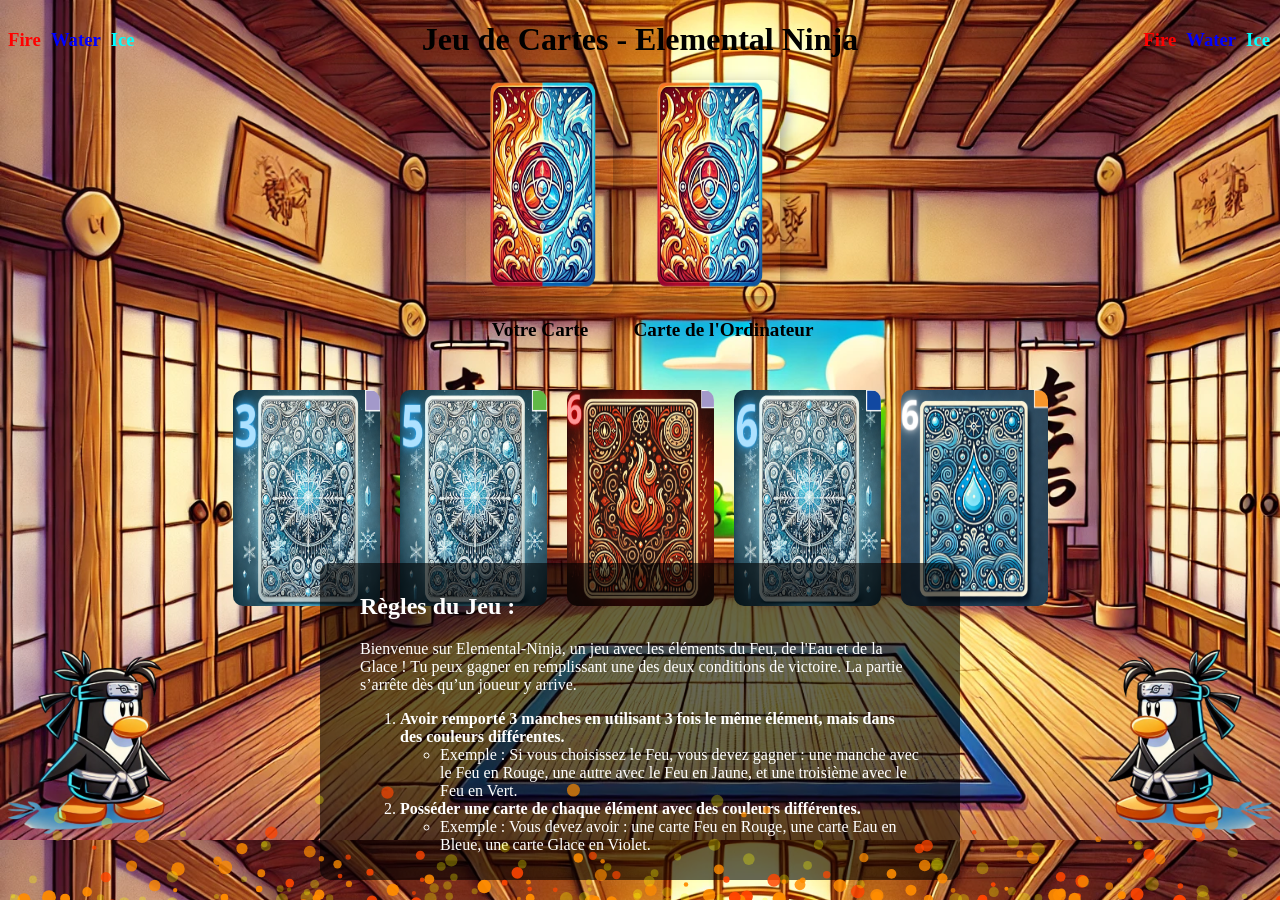
<file: index.html>
<!DOCTYPE html>
<html lang="fr">
<head>
  <meta charset="UTF-8">
  <meta name="viewport" content="width=device-width, initial-scale=1.0">
  <title>Jeu de Cartes - Elemental Ninja</title>
  <link href="style.css" rel="stylesheet" type="text/css" />
  <link href="droit.html">
  <link href="regle.html">
  <script type="text/javascript" src="librairies/brython.js"></script>
  <script type="text/javascript" src="librairies/brython_stdlib.js"></script>
</head>
<body onload="brython(1)">
  <header>
    <audio id="background-music" loop autoplay>
      <source src="./sound/Dojo.mp3" type="audio/mpeg">
    </audio>
    <h1>Jeu de Cartes - Elemental Ninja</h1>
    <div id="zone_affichage_cartes">
      <div>
        <img id="carte_joueur" src="images/dos_carte.png" alt="Votre Carte">
        <p style="text-align: center;">Votre Carte</p>
      </div>
      <div>
        <img id="carte_ordi" src="images/dos_carte.png" alt="Carte de l'ordinateur">
        <p style="text-align: center;">Carte de l'Ordinateur</p>
      </div>
    </div>
    <div id="zone_cartes"></div>
    <p id="message-tour"></p>
    <div>
      <img src="images/penguin_ninja_left.png" class="pingouin-right">
      <img src="images/penguin_ninja_right.png" class="pingouin-left">
    </div>
    <!-- Zone pour afficher les images de victoire du joueur -->
    <div id="victoire_image">
      <div id="victoire_joueur_fire">
        <h3 style="color: red;">Fire</h3>
      </div>
      <div id="victoire_joueur_water">
        <h3 style="color: blue;">Water</h3>
      </div>
      <div id="victoire_joueur_ice">
        <h3 style="color: cyan;">Ice</h3>
      </div>
    </div>
    <!-- Zone pour afficher les images de victoire de l'ordinateur -->
    <div id="victoire_ordi_image">
      <div id="victoire_ordi_fire">
        <h3 style="color: red;">Fire</h3>
      </div>
      <div id="victoire_ordi_water">
        <h3 style="color: blue;">Water</h3>
      </div>
      <div id="victoire_ordi_ice">
        <h3 style="color: cyan;">Ice</h3>
      </div>
    </div>
    <!-- Ajout de la section des règles du jeu -->
    <section id="regles">
      <h2>Règles du Jeu :</h2>
      <p>Bienvenue sur Elemental-Ninja, un jeu avec les éléments du Feu, de l'Eau et de la Glace ! Tu peux gagner en remplissant une des deux conditions de victoire. La partie s’arrête dès qu’un joueur y arrive.</p>
      <ol>
        <li><strong>Avoir remporté 3 manches en utilisant 3 fois le même élément, mais dans des couleurs différentes.</strong>
          <ul>
            <li>Exemple : Si vous choisissez le Feu, vous devez gagner : une manche avec le Feu en Rouge, une autre avec le Feu en Jaune, et une troisième avec le Feu en Vert.</li>
          </ul>
        </li>
        <li><strong>Posséder une carte de chaque élément avec des couleurs différentes.</strong>
          <ul>
            <li>Exemple : Vous devez avoir : une carte Feu en Rouge, une carte Eau en Bleue, une carte Glace en Violet.</li>
          </ul>
        </li>
      </ol>
    </section>
  </header>
  <script type="text/python">
    from browser import document, alert
    import gerer_cartes
    import time

    # Variables globales
    victoires_par_element_joueur = {"fire": set(), "water": set(), "ice": set()}
    victoires_par_element_ordi = {"fire": set(), "water": set(), "ice": set()}
    cartes_unique_joueur = {"fire": None, "water": None, "ice": None}
    cartes_unique_ordi = {"fire": None, "water": None, "ice": None}

    # Générer une pioche partagée
    pioche = gerer_cartes.generer_pioche()

    # Main du joueur et de l'adversaire (5 cartes chacun)
    mesCartes = gerer_cartes.choisir_depuis_pioche(pioche, 5)
    cartes_ordi = gerer_cartes.choisir_depuis_pioche(pioche, 5)

    # Comparer deux cartes
    def comparer_cartes(carte_joueur, carte_ordi):
        return gerer_cartes.comparer_cartes(carte_joueur, carte_ordi)

    # Fonction pour vérifier les conditions de victoire
    def verifier_conditions_victoire():
        # Condition 1 : 3 victoires avec le même élément et des couleurs différentes
        for element, couleurs in victoires_par_element_joueur.items():
            if len(couleurs) >= 3:
                alert(f"Victoire ! Vous avez gagné 3 manches avec l'élément {element} et des couleurs différentes.")
                return True

        # Condition 2 : Avoir une carte de chaque élément et des couleurs différentes
        couleurs_utilisees = set()
        for element, carte in cartes_unique_joueur.items():
            if carte:
                couleurs_utilisees.add(carte)

        if len(couleurs_utilisees) == 3:
            alert("Victoire ! Vous avez une carte de chaque élément avec des couleurs différentes.")
            return True

        return False

    def verifier_conditions_victoire_ordi():
        # Condition 1 : 3 victoires avec le même élément et des couleurs différentes
        for element, couleurs in victoires_par_element_ordi.items():
            if len(couleurs) >= 3:
                alert(f"Défaite ! L'ordinateur a gagné 3 manches avec l'élément {element} et des couleurs différentes.")
                return True

        # Condition 2 : Avoir une carte de chaque élément et des couleurs différentes
        couleurs_utilisees = set()
        for element, carte in cartes_unique_ordi.items():
            if carte:
                couleurs_utilisees.add(carte)

        if len(couleurs_utilisees) == 3:
            alert("Défaite ! L'ordinateur a une carte de chaque élément avec des couleurs différentes.")
            return True

        return False

    # Fonction pour afficher l'image du gagnant dans la colonne correspondante
    def afficher_image_victoire(element, couleur, gagnant):
        image_name = f"{element}_{couleur}"
        image_html = f'<img src="images/{image_name}.png" alt="{image_name}" style="width: 100px; height: auto;">'

        # Ajouter l'image dans la colonne de l'élément
        if gagnant == "joueur":
            div_victoire = document[f"victoire_joueur_{element}"]
            div_victoire.innerHTML += image_html
        elif gagnant == "ordi":
            div_victoire = document[f"victoire_ordi_{element}"]
            div_victoire.innerHTML += image_html

    # Fonction pour jouer une carte
    saved_time = 0
    def jouer_carte(event):
        global mesCartes, cartes_ordi, saved_time

        current_time = time.time()
        if current_time - saved_time < 1:
            return

        saved_time = current_time

        try:
            numClic = int(event.target.id)

            # Carte jouée par le joueur
            carte_joueur = mesCartes[numClic]
            mesCartes[numClic] = gerer_cartes.tirer_carte_aleatoire(pioche)  # Remplacer par une nouvelle carte
            document[f"{numClic}"].src = f"images/{gerer_cartes.afficher(mesCartes[numClic])}.png"  # Mise à jour visuelle

            # Carte jouée par l'ordinateur
            if cartes_ordi:
                carte_ordi = cartes_ordi.pop(0)
            else:
                carte_ordi = gerer_cartes.tirer_carte_aleatoire(pioche)

            document["carte_joueur"].src = f"images/{gerer_cartes.afficher(carte_joueur)}.png"
            document["carte_ordi"].src = f"images/{gerer_cartes.afficher(carte_ordi)}.png"

            # Comparer les cartes
            document["message-tour"].text = f"Vous : {gerer_cartes.afficher(carte_joueur)} | Ordi : {gerer_cartes.afficher(carte_ordi)}"
            gagnant = comparer_cartes(carte_joueur, carte_ordi)
            if gagnant == "joueur":
                element = carte_joueur["element"]
                couleur = gerer_cartes.couleurs_cartes[f"{element}_{carte_joueur['valeur']}"]
                afficher_image_victoire(element, couleur, "joueur")
                victoires_par_element_joueur[element].add(couleur)
                cartes_unique_joueur[element] = couleur
                document["message-tour"].text += " -> Vous gagnez ce tour !"
            elif gagnant == "ordi":
                element = carte_ordi["element"]
                couleur = gerer_cartes.couleurs_cartes[f"{element}_{carte_ordi['valeur']}"]
                afficher_image_victoire(element, couleur, "ordi")
                victoires_par_element_ordi[element].add(couleur)
                cartes_unique_ordi[element] = couleur
                document["message-tour"].text += " -> L'adversaire gagne ce tour !"
            else:
                document["message-tour"].text += " -> Égalité !"

            if verifier_conditions_victoire():
                return
            if verifier_conditions_victoire_ordi():
                return

        except (IndexError, ValueError) as e:
            document["message-tour"].text = f"Erreur : {e}"

    # Générer et afficher les cartes
    def creer_images():
        document["zone_cartes"].innerHTML = ""
        for i, carte in enumerate(mesCartes):
            document["zone_cartes"].innerHTML += f"<img class='carte' id='{i}' src='images/{gerer_cartes.afficher(carte)}.png'>"

        # Lier les événements après avoir affiché les cartes
        for i in range(len(mesCartes)):
            document[f"{i}"].bind("click", jouer_carte)

    # Exécution du script
    creer_images()
  </script>
  <footer>
    <canvas id="flames"></canvas>
    <script src="flamme.js"></script>
  </footer>
</body>
</html>
</file>
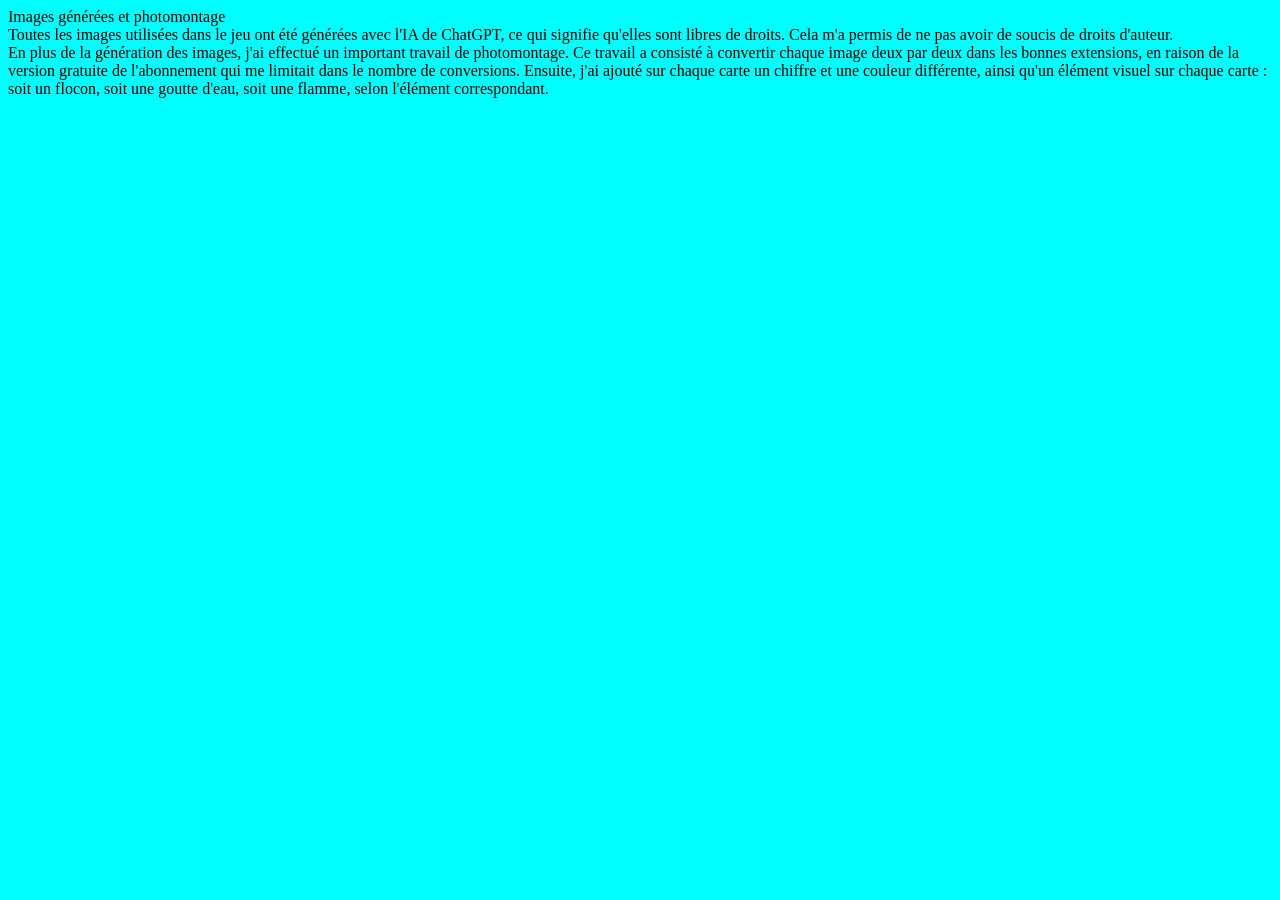
<file: droit.html>
<!DOCTYPE html>
<html lang="en">
<head>
    <meta charset="UTF-8">
    <meta name="viewport" content="width=device-width, initial-scale=1.0">
    <title>Document</title>
</head>
<body style="background-color: aqua;">
    <article>Images générées et photomontage <br>
        Toutes les images utilisées dans le jeu ont été générées avec l'IA de ChatGPT, ce qui signifie qu'elles sont libres de droits. Cela m'a permis de ne pas avoir de soucis de droits d'auteur. <br>

        En plus de la génération des images, j'ai effectué un important travail de photomontage. Ce travail a consisté à convertir chaque image deux par deux dans les bonnes extensions, en raison de la version gratuite de l'abonnement qui me limitait dans le nombre de conversions. Ensuite, j'ai ajouté sur chaque carte un chiffre et une couleur différente, ainsi qu'un élément visuel sur chaque carte : soit un flocon, soit une goutte d'eau, soit une flamme, selon l'élément correspondant.</article>
</body>
</html>
</file>
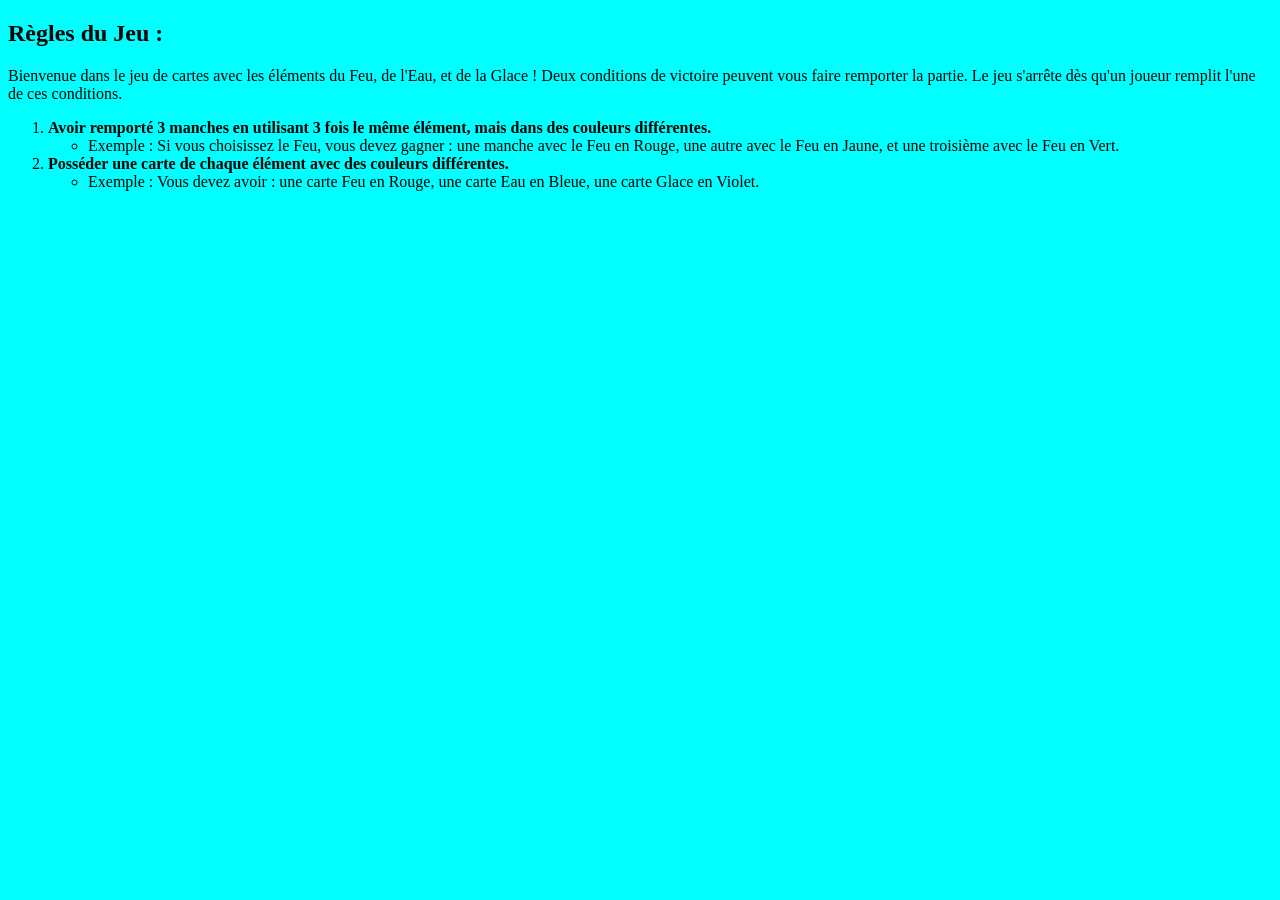
<file: regle.html>
<!DOCTYPE html>
<html lang="en">
<head>
    <meta charset="UTF-8">
    <meta name="viewport" content="width=device-width, initial-scale=1.0">
    <title>Document</title>
</head>
<body style="background-color: aqua;">
    <h2>Règles du Jeu :</h2>
      <p>Bienvenue dans le jeu de cartes avec les éléments du Feu, de l'Eau, et de la Glace ! Deux conditions de victoire peuvent vous faire remporter la partie. Le jeu s'arrête dès qu'un joueur remplit l'une de ces conditions.</p>
      <ol>
        <li><strong>Avoir remporté 3 manches en utilisant 3 fois le même élément, mais dans des couleurs différentes.</strong>
          <ul>
            <li>Exemple : Si vous choisissez le Feu, vous devez gagner : une manche avec le Feu en Rouge, une autre avec le Feu en Jaune, et une troisième avec le Feu en Vert.</li>
          </ul>
        </li>
        <li><strong>Posséder une carte de chaque élément avec des couleurs différentes.</strong>
          <ul>
            <li>Exemple : Vous devez avoir : une carte Feu en Rouge, une carte Eau en Bleue, une carte Glace en Violet.</li>
          </ul>
        </li>
      </ol>
</body>
</html>
</file>
<file: style.css>
body {
  background-image: url(./images/dojo_bg.png);
  background-size: cover;
}

h1 {
  text-align: center;
  color: rgb(0, 0, 0);
}

#zone_affichage_cartes {
  display: flex;
  justify-content: center;
  align-items: center;
  margin: 20px auto;
  gap: 20px;
}

#carte_joueur, #carte_ordi {
  width: 147px;
  height: 216px;
  border-radius: 10px;
  box-shadow: 5px 5px 15px rgba(0, 0, 0, 0.3);
}

#zone_cartes {
  display: flex;
  justify-content: center;
}

.carte {
  width: 147px;
  height: 216px;
  border-radius: 10px;
  margin: 10px;
  cursor: pointer;
  gap: 20px;
}

.carte:hover {
  transform: scale(1.1);
}

#message-tour {
  text-align: center;
  font-size: 1.5em; 
  margin-top: 20px;
  font-weight: bold; 
  color: rgb(0, 0, 0);
}

#zone_affichage_cartes p {
  text-align: center;
  font-size: 1.2em;
  font-weight: bold;
  color: rgb(0, 0, 0);
}

.pingouin-left {
  width: 200px;
  float: left;
}

.pingouin-right {
  width: 200px;
  float: right;
}

#victoire_image {
  position: absolute;
  top: 10px;
  display: flex;
  flex-direction: row;
  gap: 10px;
}

#victoire_joueur_fire, #victoire_joueur_water, #victoire_joueur_ice {
  display: flex;
  flex-direction: column;
  gap: 5px;
  text-align: center;
}

#victoire_ordi_image {
  position: absolute;
  top: 10px;
  right: 10px;
  display: flex;
  flex-direction: row;
  gap: 10px;
}

#victoire_ordi_fire, #victoire_ordi_water, #victoire_ordi_ice {
  display: flex;
  flex-direction: column;
  gap: 5px;
  text-align: center;
}

#victoire_joueur_fire, #victoire_joueur_water, #victoire_joueur_ice {
  left: 10px;
}

#victoire_image img, #victoire_ordi_image img {
  width: 50px;
  height: auto;
  margin: 0;
}

canvas {
  position: absolute;
  bottom: 0;
  left: 0;
  pointer-events: none;
}

#regles {
  position: fixed;  
  bottom: 20px;
  left: 50%;
  transform: translateX(-50%);
  background-color: rgba(0, 0, 0, 0.6);
  padding: 10px 40px;
  color: white;
  border-radius: 10px;
}
</file>
